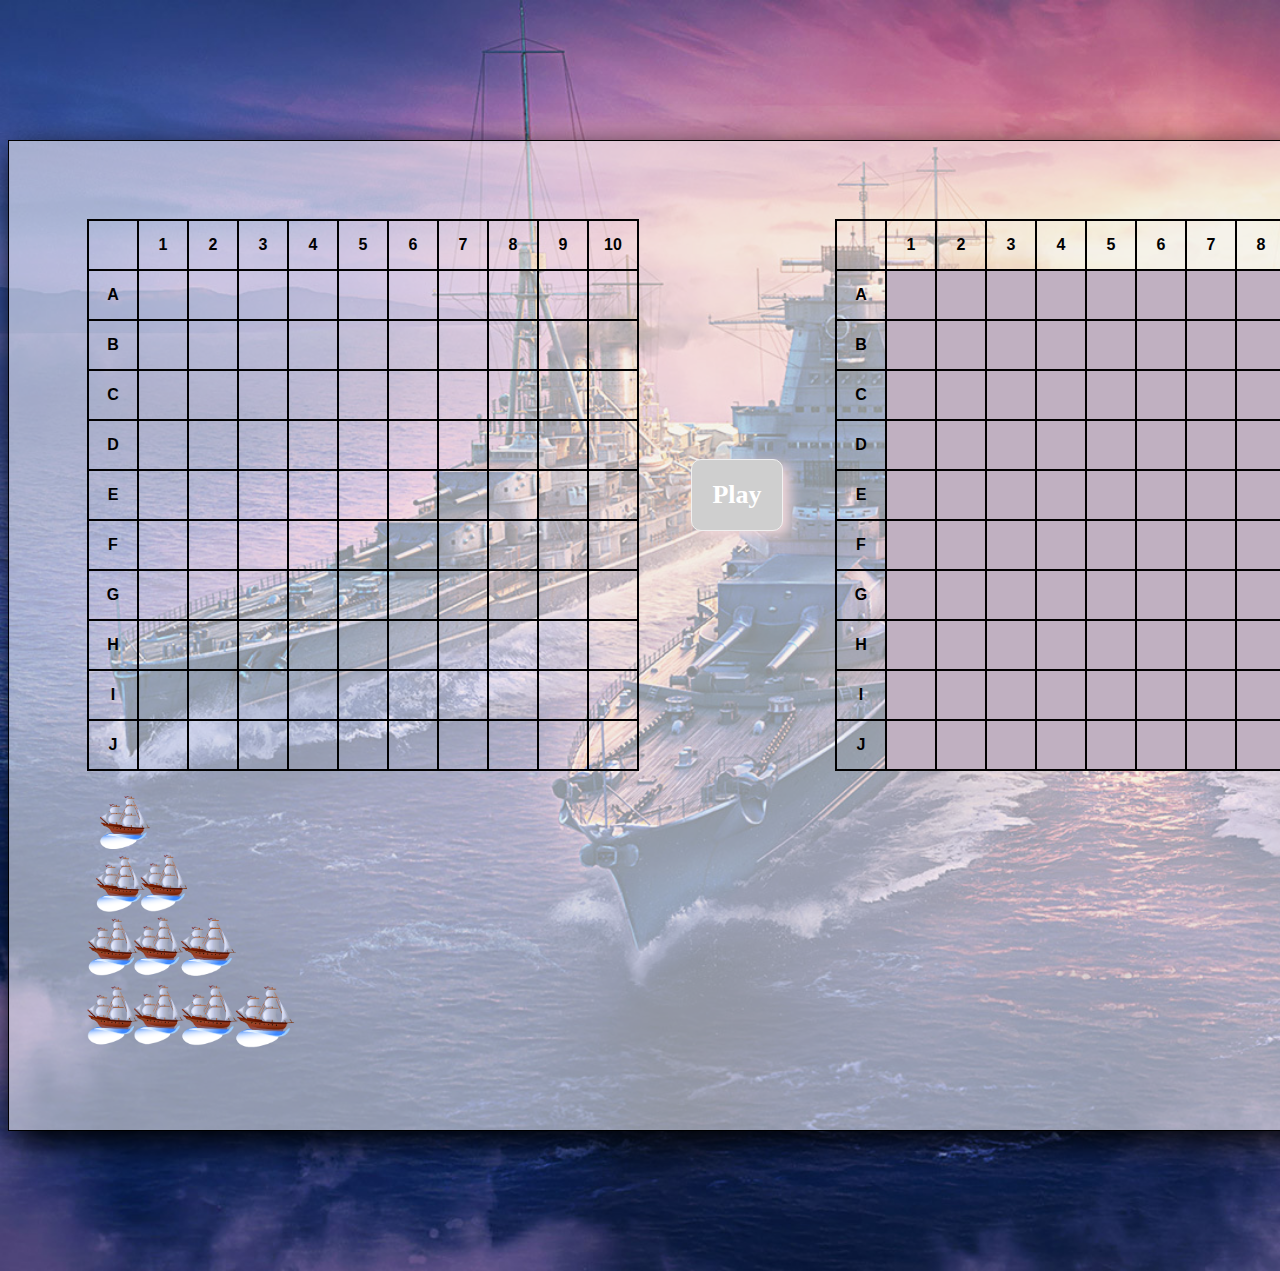
<file: sea ​​battle/index.html>
<!DOCTYPE html>
<html lang="en">
<head>
    <meta charset="UTF-8">
    <title>sea battle</title>
    <link rel="stylesheet" href="style.css">
    <link rel="icon" type="image/x-icon" href="images/ship.png">
</head>
<body>


<section class="bater-shipe">
    <div class="table-section">

        <table class="my-desk">

            <tr>
                <th></th>
                <th id="1">1</th>
                <th id="2">2</th>
                <th id="3">3</th>
                <th id="4">4</th>
                <th id="5">5</th>
                <th id="6">6</th>
                <th id="7">7</th>
                <th id="8">8</th>
                <th id="9">9</th>
                <th id="10">10</th>
            </tr>
            <tr>
                <th id="a">A</th>
                <td data-nextrow="b" id="a-1"></td>
                <td data-nextrow="b" id="a-2"></td>
                <td data-nextrow="b" id="a-3"></td>
                <td data-nextrow="b" id="a-4"></td>
                <td data-nextrow="b" id="a-5"></td>
                <td data-nextrow="b" id="a-6"></td>
                <td data-nextrow="b" id="a-7"></td>
                <td data-nextrow="b" id="a-8"></td>
                <td data-nextrow="b" id="a-9"></td>
                <td data-nextrow="b" id="a-10"></td>
            </tr>
            <tr>
                <th id="b">B</th>
                <td data-prevrow="a" data-nextrow="c" id="b-1"></td>
                <td data-prevrow="a" data-nextrow="c" id="b-2"></td>
                <td data-prevrow="a" data-nextrow="c" id="b-3"></td>
                <td data-prevrow="a" data-nextrow="c" id="b-4"></td>
                <td data-prevrow="a" data-nextrow="c" id="b-5"></td>
                <td data-prevrow="a" data-nextrow="c" id="b-6"></td>
                <td data-prevrow="a" data-nextrow="c" id="b-7"></td>
                <td data-prevrow="a" data-nextrow="c" id="b-8"></td>
                <td data-prevrow="a" data-nextrow="c" id="b-9"></td>
                <td data-prevrow="a" data-nextrow="c" id="b-10"></td>
            </tr>
            <tr>
                <th id="c">C</th>
                <td data-prevrow="b" data-nextrow="d" id="c-1"></td>
                <td data-prevrow="b" data-nextrow="d" id="c-2"></td>
                <td data-prevrow="b" data-nextrow="d" id="c-3"></td>
                <td data-prevrow="b" data-nextrow="d" id="c-4"></td>
                <td data-prevrow="b" data-nextrow="d" id="c-5"></td>
                <td data-prevrow="b" data-nextrow="d" id="c-6"></td>
                <td data-prevrow="b" data-nextrow="d" id="c-7"></td>
                <td data-prevrow="b" data-nextrow="d" id="c-8"></td>
                <td data-prevrow="b" data-nextrow="d" id="c-9"></td>
                <td data-prevrow="b" data-nextrow="d" id="c-10"></td>
            </tr>
            <tr>
                <th id="d">D</th>
                <td data-prevrow="c" data-nextrow="e" id="d-1"></td>
                <td data-prevrow="c" data-nextrow="e" id="d-2"></td>
                <td data-prevrow="c" data-nextrow="e" id="d-3"></td>
                <td data-prevrow="c" data-nextrow="e" id="d-4"></td>
                <td data-prevrow="c" data-nextrow="e" id="d-5"></td>
                <td data-prevrow="c" data-nextrow="e" id="d-6"></td>
                <td data-prevrow="c" data-nextrow="e" id="d-7"></td>
                <td data-prevrow="c" data-nextrow="e" id="d-8"></td>
                <td data-prevrow="c" data-nextrow="e" id="d-9"></td>
                <td data-prevrow="c" data-nextrow="e" id="d-10"></td>
            </tr>
            <tr>
                <th id="e">E</th>
                <td data-prevrow="d" data-nextrow="f" id="e-1"></td>
                <td data-prevrow="d" data-nextrow="f" id="e-2"></td>
                <td data-prevrow="d" data-nextrow="f" id="e-3"></td>
                <td data-prevrow="d" data-nextrow="f" id="e-4"></td>
                <td data-prevrow="d" data-nextrow="f" id="e-5"></td>
                <td data-prevrow="d" data-nextrow="f" id="e-6"></td>
                <td data-prevrow="d" data-nextrow="f" id="e-7"></td>
                <td data-prevrow="d" data-nextrow="f" id="e-8"></td>
                <td data-prevrow="d" data-nextrow="f" id="e-9"></td>
                <td data-prevrow="d" data-nextrow="f" id="e-10"></td>
            </tr>
            <tr>
                <th id="f">F</th>
                <td data-prevrow="e" data-nextrow="g" id="f-1"></td>
                <td data-prevrow="e" data-nextrow="g" id="f-2"></td>
                <td data-prevrow="e" data-nextrow="g" id="f-3"></td>
                <td data-prevrow="e" data-nextrow="g" id="f-4"></td>
                <td data-prevrow="e" data-nextrow="g" id="f-5"></td>
                <td data-prevrow="e" data-nextrow="g" id="f-6"></td>
                <td data-prevrow="e" data-nextrow="g" id="f-7"></td>
                <td data-prevrow="e" data-nextrow="g" id="f-8"></td>
                <td data-prevrow="e" data-nextrow="g" id="f-9"></td>
                <td data-prevrow="e" data-nextrow="g" id="f-10"></td>
            </tr>
            <tr>
                <th id="g">G</th>
                <td data-prevrow="f" data-nextrow="h" id="g-1"></td>
                <td data-prevrow="f" data-nextrow="h" id="g-2"></td>
                <td data-prevrow="f" data-nextrow="h" id="g-3"></td>
                <td data-prevrow="f" data-nextrow="h" id="g-4"></td>
                <td data-prevrow="f" data-nextrow="h" id="g-5"></td>
                <td data-prevrow="f" data-nextrow="h" id="g-6"></td>
                <td data-prevrow="f" data-nextrow="h" id="g-7"></td>
                <td data-prevrow="f" data-nextrow="h" id="g-8"></td>
                <td data-prevrow="f" data-nextrow="h" id="g-9"></td>
                <td data-prevrow="f" data-nextrow="h" id="g-10"></td>
            </tr>
            <tr>
                <th id="h">H</th>
                <td data-prevrow="g" data-nextrow="i" id="h-1"></td>
                <td data-prevrow="g" data-nextrow="i" id="h-2"></td>
                <td data-prevrow="g" data-nextrow="i" id="h-3"></td>
                <td data-prevrow="g" data-nextrow="i" id="h-4"></td>
                <td data-prevrow="g" data-nextrow="i" id="h-5"></td>
                <td data-prevrow="g" data-nextrow="i" id="h-6"></td>
                <td data-prevrow="g" data-nextrow="i" id="h-7"></td>
                <td data-prevrow="g" data-nextrow="i" id="h-8"></td>
                <td data-prevrow="g" data-nextrow="i" id="h-9"></td>
                <td data-prevrow="g" data-nextrow="i" id="h-10"></td>
            </tr>

            <tr>
                <th id="i">I</th>
                <td data-prevrow="h" data-nextrow="j" id="i-1"></td>
                <td data-prevrow="h" data-nextrow="j" id="i-2"></td>
                <td data-prevrow="h" data-nextrow="j" id="i-3"></td>
                <td data-prevrow="h" data-nextrow="j" id="i-4"></td>
                <td data-prevrow="h" data-nextrow="j" id="i-5"></td>
                <td data-prevrow="h" data-nextrow="j" id="i-6"></td>
                <td data-prevrow="h" data-nextrow="j" id="i-7"></td>
                <td data-prevrow="h" data-nextrow="j" id="i-8"></td>
                <td data-prevrow="h" data-nextrow="j" id="i-9"></td>
                <td data-prevrow="h" data-nextrow="j" id="i-10"></td>
            </tr>
            <tr>
                <th id="j">J</th>
                <td data-prevrow="i" id="j-1"></td>
                <td data-prevrow="i" id="j-2"></td>
                <td data-prevrow="i" id="j-3"></td>
                <td data-prevrow="i" id="j-4"></td>
                <td data-prevrow="i" id="j-5"></td>
                <td data-prevrow="i" id="j-6"></td>
                <td data-prevrow="i" id="j-7"></td>
                <td data-prevrow="i" id="j-8"></td>
                <td data-prevrow="i" id="j-9"></td>
                <td data-prevrow="i" id="j-10"></td>
            </tr>

        </table>
        <div class="play" id="play-btn"><h2><a href="#">Play</a></h2> </div>
        <table class="concurrent-desk">

            <tr>
                <th></th>
                <th>1</th>
                <th>2</th>
                <th>3</th>
                <th>4</th>
                <th>5</th>
                <th>6</th>
                <th>7</th>
                <th>8</th>
                <th>9</th>
                <th>10</th>
            </tr>
            <tr>
                <td>A</td>
                <td class="c-td" id="c-0-0"></td>
                <td class="c-td" id="c-0-1"></td>
                <td class="c-td" id="c-0-2"></td>
                <td class="c-td" id="c-0-3"></td>
                <td class="c-td" id="c-0-4"></td>
                <td class="c-td" id="c-0-5"></td>
                <td class="c-td" id="c-0-6"></td>
                <td class="c-td" id="c-0-7"></td>
                <td class="c-td" id="c-0-8"></td>
                <td class="c-td" id="c-0-9"></td>
            </tr>
            <tr>
                <td>B</td>
                <td class="c-td" id="c-1-0"></td>
                <td class="c-td" id="c-1-1"></td>
                <td class="c-td" id="c-1-2"></td>
                <td class="c-td" id="c-1-3"></td>
                <td class="c-td" id="c-1-4"></td>
                <td class="c-td" id="c-1-5"></td>
                <td class="c-td" id="c-1-6"></td>
                <td class="c-td" id="c-1-7"></td>
                <td class="c-td" id="c-1-8"></td>
                <td class="c-td" id="c-1-9"></td>
            </tr>
            <tr>
                <td>C</td>
                <td class="c-td" id="c-2-0"></td>
                <td class="c-td" id="c-2-1"></td>
                <td class="c-td" id="c-2-2"></td>
                <td class="c-td" id="c-2-3"></td>
                <td class="c-td" id="c-2-4"></td>
                <td class="c-td" id="c-2-5"></td>
                <td class="c-td" id="c-2-6"></td>
                <td class="c-td" id="c-2-7"></td>
                <td class="c-td" id="c-2-8"></td>
                <td class="c-td" id="c-2-9"></td>
            </tr>
            <tr>
                <td>D</td>
                <td class="c-td" id="c-3-0"></td>
                <td class="c-td" id="c-3-1"></td>
                <td class="c-td" id="c-3-2"></td>
                <td class="c-td" id="c-3-3"></td>
                <td class="c-td" id="c-3-4"></td>
                <td class="c-td" id="c-3-5"></td>
                <td class="c-td" id="c-3-6"></td>
                <td class="c-td" id="c-3-7"></td>
                <td class="c-td" id="c-3-8"></td>
                <td class="c-td" id="c-3-9"></td>
            </tr>
            <tr>
                <td>E</td>
                <td class="c-td" id="c-4-0"></td>
                <td class="c-td" id="c-4-1"></td>
                <td class="c-td" id="c-4-2"></td>
                <td class="c-td" id="c-4-3"></td>
                <td class="c-td" id="c-4-4"></td>
                <td class="c-td" id="c-4-5"></td>
                <td class="c-td" id="c-4-6"></td>
                <td class="c-td" id="c-4-7"></td>
                <td class="c-td" id="c-4-8"></td>
                <td class="c-td" id="c-4-9"></td>
            </tr>
            <tr>
                <td>F</td>
                <td class="c-td" id="c-5-0"></td>
                <td class="c-td" id="c-5-1"></td>
                <td class="c-td" id="c-5-2"></td>
                <td class="c-td" id="c-5-3"></td>
                <td class="c-td" id="c-5-4"></td>
                <td class="c-td" id="c-5-5"></td>
                <td class="c-td" id="c-5-6"></td>
                <td class="c-td" id="c-5-7"></td>
                <td class="c-td" id="c-5-8"></td>
                <td class="c-td" id="c-5-9"></td>
            </tr>
            <tr>
                <td>G</td>
                <td class="c-td" id="c-6-0"></td>
                <td class="c-td" id="c-6-1"></td>
                <td class="c-td" id="c-6-2"></td>
                <td class="c-td" id="c-6-3"></td>
                <td class="c-td" id="c-6-4"></td>
                <td class="c-td" id="c-6-5"></td>
                <td class="c-td" id="c-6-6"></td>
                <td class="c-td" id="c-6-7"></td>
                <td class="c-td" id="c-6-8"></td>
                <td class="c-td" id="c-6-9"></td>
            </tr>
            <tr>
                <td>H</td>
                <td class="c-td" id="c-7-0"></td>
                <td class="c-td" id="c-7-1"></td>
                <td class="c-td" id="c-7-2"></td>
                <td class="c-td" id="c-7-3"></td>
                <td class="c-td" id="c-7-4"></td>
                <td class="c-td" id="c-7-5"></td>
                <td class="c-td" id="c-7-6"></td>
                <td class="c-td" id="c-7-7"></td>
                <td class="c-td" id="c-7-8"></td>
                <td class="c-td" id="c-7-9"></td>
            </tr>

            <tr>
                <td>I</td>
                <td class="c-td" id="c-8-0"></td>
                <td class="c-td" id="c-8-1"></td>
                <td class="c-td" id="c-8-2"></td>
                <td class="c-td" id="c-8-3"></td>
                <td class="c-td" id="c-8-4"></td>
                <td class="c-td" id="c-8-5"></td>
                <td class="c-td" id="c-8-6"></td>
                <td class="c-td" id="c-8-7"></td>
                <td class="c-td" id="c-8-8"></td>
                <td class="c-td" id="c-8-9"></td>
            </tr>
            <tr>
                <td>J</td>
                <td class="c-td" id="c-9-0"></td>
                <td class="c-td" id="c-9-1"></td>
                <td class="c-td" id="c-9-2"></td>
                <td class="c-td" id="c-9-3"></td>
                <td class="c-td" id="c-9-4"></td>
                <td class="c-td" id="c-9-5"></td>
                <td class="c-td" id="c-9-6"></td>
                <td class="c-td" id="c-9-7"></td>
                <td class="c-td" id="c-9-8"></td>
                <td class="c-td" id="c-9-9"></td>
            </tr>

        </table>
    </div>
    <div class="ships">
        <div id="ship1"  ><img src="images/ship.png" alt="" class="initships" data-count="1" data-total="4"></div>
        <div id="ship2" ><img src="images/2ship.png" alt="" data-count="2" data-total="3" class="initships"></div>
        <div id="ship3"><img src="images/ship3.png" alt=""  data-count="3" data-total="2" class="initships"></div>
        <div id="ship4" ><img src="images/ship4.png" alt="" data-count="4"  data-total="1" class="initships"></div>

        <!--        <div id="ship1" class="initships" data-count="1" data-total="4"  >1</div>-->
        <!--        <div id="ship2" data-count="2" data-total="3" class="initships">2</div>-->
        <!--        <div id="ship3" data-count="3" data-total="2" class="initships">3</div>-->
        <!--        <div id="ship4" data-count="4"  data-total="1" class="initships">4</div>-->
        <input type="hidden" id="ship-count" value="2">
    </div>
</section>
</body>

<script  src="script.js"></script>
<script src="play.js"></script>
</html>
</file>
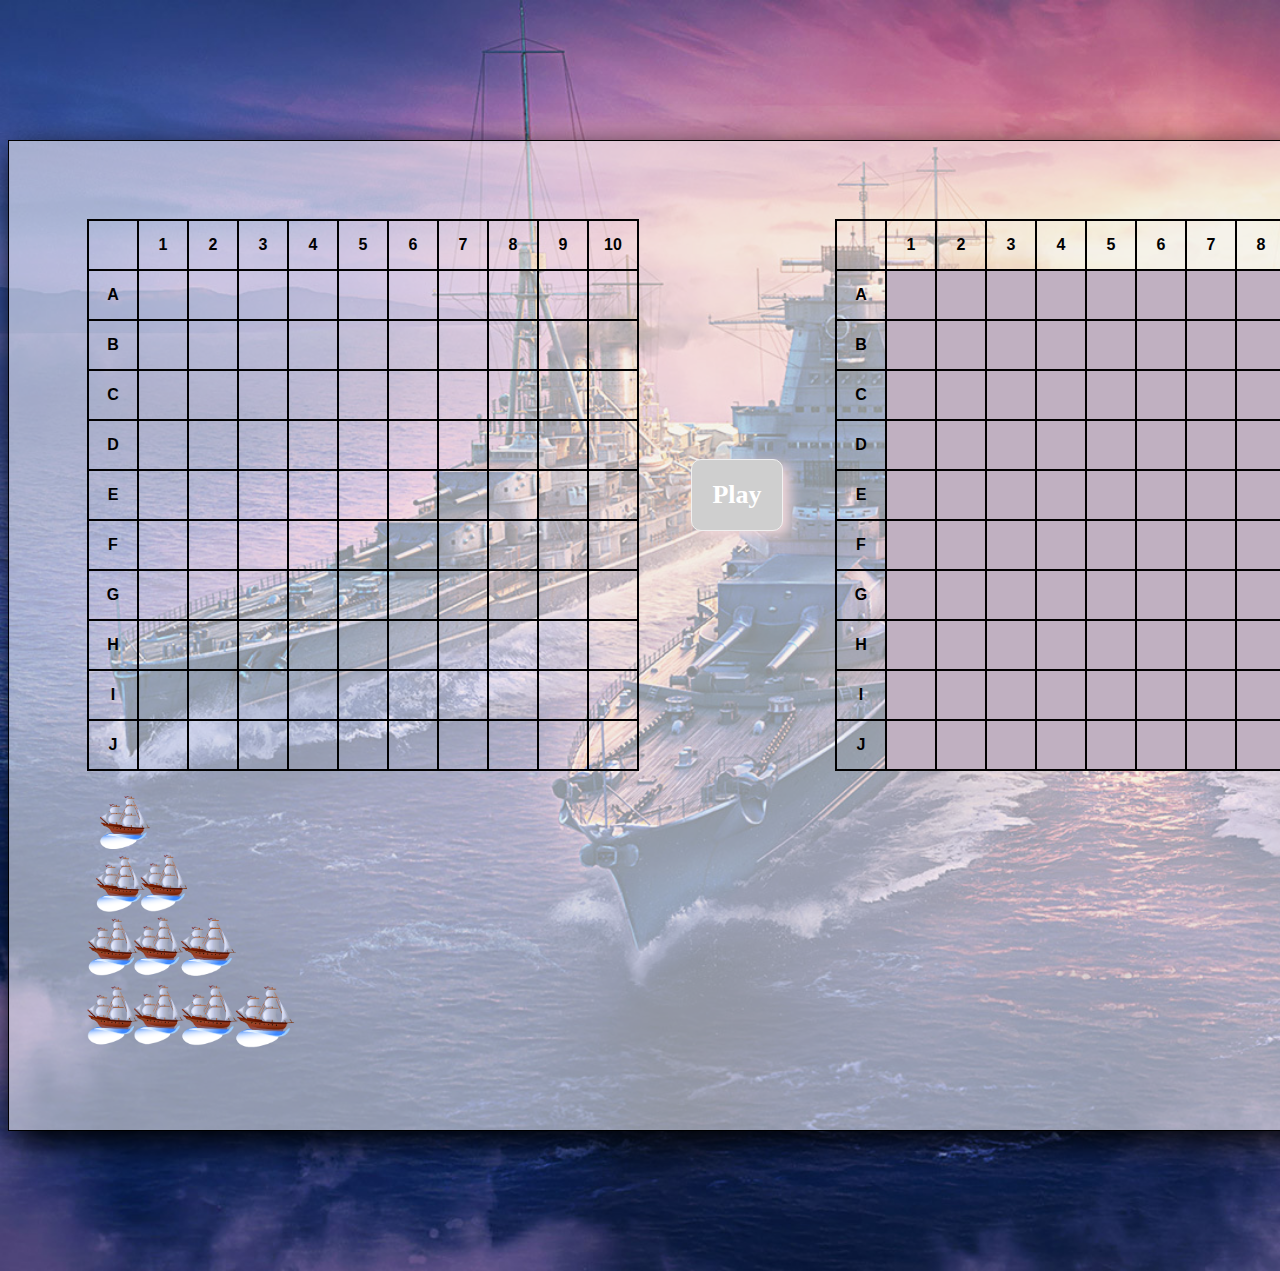
<file: sea ​​battle/sea ​​battle 13.02.2023/index.html>
<!DOCTYPE html>
<html lang="en">
<head>
    <meta charset="UTF-8">
    <title>sea battle</title>
    <link rel="stylesheet" href="style.css">
    <link rel="icon" type="image/x-icon" href="images/ship.png">
</head>
<body>


<section class="bater-shipe">
    <div class="table-section">

        <table class="my-desk">

            <tr>
                <th></th>
                <th id="1">1</th>
                <th id="2">2</th>
                <th id="3">3</th>
                <th id="4">4</th>
                <th id="5">5</th>
                <th id="6">6</th>
                <th id="7">7</th>
                <th id="8">8</th>
                <th id="9">9</th>
                <th id="10">10</th>
            </tr>
            <tr>
                <th id="a">A</th>
                <td data-nextrow="b" id="a-1"></td>
                <td data-nextrow="b" id="a-2"></td>
                <td data-nextrow="b" id="a-3"></td>
                <td data-nextrow="b" id="a-4"></td>
                <td data-nextrow="b" id="a-5"></td>
                <td data-nextrow="b" id="a-6"></td>
                <td data-nextrow="b" id="a-7"></td>
                <td data-nextrow="b" id="a-8"></td>
                <td data-nextrow="b" id="a-9"></td>
                <td data-nextrow="b" id="a-10"></td>
            </tr>
            <tr>
                <th id="b">B</th>
                <td data-prevrow="a" data-nextrow="c" id="b-1"></td>
                <td data-prevrow="a" data-nextrow="c" id="b-2"></td>
                <td data-prevrow="a" data-nextrow="c" id="b-3"></td>
                <td data-prevrow="a" data-nextrow="c" id="b-4"></td>
                <td data-prevrow="a" data-nextrow="c" id="b-5"></td>
                <td data-prevrow="a" data-nextrow="c" id="b-6"></td>
                <td data-prevrow="a" data-nextrow="c" id="b-7"></td>
                <td data-prevrow="a" data-nextrow="c" id="b-8"></td>
                <td data-prevrow="a" data-nextrow="c" id="b-9"></td>
                <td data-prevrow="a" data-nextrow="c" id="b-10"></td>
            </tr>
            <tr>
                <th id="c">C</th>
                <td data-prevrow="b" data-nextrow="d" id="c-1"></td>
                <td data-prevrow="b" data-nextrow="d" id="c-2"></td>
                <td data-prevrow="b" data-nextrow="d" id="c-3"></td>
                <td data-prevrow="b" data-nextrow="d" id="c-4"></td>
                <td data-prevrow="b" data-nextrow="d" id="c-5"></td>
                <td data-prevrow="b" data-nextrow="d" id="c-6"></td>
                <td data-prevrow="b" data-nextrow="d" id="c-7"></td>
                <td data-prevrow="b" data-nextrow="d" id="c-8"></td>
                <td data-prevrow="b" data-nextrow="d" id="c-9"></td>
                <td data-prevrow="b" data-nextrow="d" id="c-10"></td>
            </tr>
            <tr>
                <th id="d">D</th>
                <td data-prevrow="c" data-nextrow="e" id="d-1"></td>
                <td data-prevrow="c" data-nextrow="e" id="d-2"></td>
                <td data-prevrow="c" data-nextrow="e" id="d-3"></td>
                <td data-prevrow="c" data-nextrow="e" id="d-4"></td>
                <td data-prevrow="c" data-nextrow="e" id="d-5"></td>
                <td data-prevrow="c" data-nextrow="e" id="d-6"></td>
                <td data-prevrow="c" data-nextrow="e" id="d-7"></td>
                <td data-prevrow="c" data-nextrow="e" id="d-8"></td>
                <td data-prevrow="c" data-nextrow="e" id="d-9"></td>
                <td data-prevrow="c" data-nextrow="e" id="d-10"></td>
            </tr>
            <tr>
                <th id="e">E</th>
                <td data-prevrow="d" data-nextrow="f" id="e-1"></td>
                <td data-prevrow="d" data-nextrow="f" id="e-2"></td>
                <td data-prevrow="d" data-nextrow="f" id="e-3"></td>
                <td data-prevrow="d" data-nextrow="f" id="e-4"></td>
                <td data-prevrow="d" data-nextrow="f" id="e-5"></td>
                <td data-prevrow="d" data-nextrow="f" id="e-6"></td>
                <td data-prevrow="d" data-nextrow="f" id="e-7"></td>
                <td data-prevrow="d" data-nextrow="f" id="e-8"></td>
                <td data-prevrow="d" data-nextrow="f" id="e-9"></td>
                <td data-prevrow="d" data-nextrow="f" id="e-10"></td>
            </tr>
            <tr>
                <th id="f">F</th>
                <td data-prevrow="e" data-nextrow="g" id="f-1"></td>
                <td data-prevrow="e" data-nextrow="g" id="f-2"></td>
                <td data-prevrow="e" data-nextrow="g" id="f-3"></td>
                <td data-prevrow="e" data-nextrow="g" id="f-4"></td>
                <td data-prevrow="e" data-nextrow="g" id="f-5"></td>
                <td data-prevrow="e" data-nextrow="g" id="f-6"></td>
                <td data-prevrow="e" data-nextrow="g" id="f-7"></td>
                <td data-prevrow="e" data-nextrow="g" id="f-8"></td>
                <td data-prevrow="e" data-nextrow="g" id="f-9"></td>
                <td data-prevrow="e" data-nextrow="g" id="f-10"></td>
            </tr>
            <tr>
                <th id="g">G</th>
                <td data-prevrow="f" data-nextrow="h" id="g-1"></td>
                <td data-prevrow="f" data-nextrow="h" id="g-2"></td>
                <td data-prevrow="f" data-nextrow="h" id="g-3"></td>
                <td data-prevrow="f" data-nextrow="h" id="g-4"></td>
                <td data-prevrow="f" data-nextrow="h" id="g-5"></td>
                <td data-prevrow="f" data-nextrow="h" id="g-6"></td>
                <td data-prevrow="f" data-nextrow="h" id="g-7"></td>
                <td data-prevrow="f" data-nextrow="h" id="g-8"></td>
                <td data-prevrow="f" data-nextrow="h" id="g-9"></td>
                <td data-prevrow="f" data-nextrow="h" id="g-10"></td>
            </tr>
            <tr>
                <th id="h">H</th>
                <td data-prevrow="g" data-nextrow="i" id="h-1"></td>
                <td data-prevrow="g" data-nextrow="i" id="h-2"></td>
                <td data-prevrow="g" data-nextrow="i" id="h-3"></td>
                <td data-prevrow="g" data-nextrow="i" id="h-4"></td>
                <td data-prevrow="g" data-nextrow="i" id="h-5"></td>
                <td data-prevrow="g" data-nextrow="i" id="h-6"></td>
                <td data-prevrow="g" data-nextrow="i" id="h-7"></td>
                <td data-prevrow="g" data-nextrow="i" id="h-8"></td>
                <td data-prevrow="g" data-nextrow="i" id="h-9"></td>
                <td data-prevrow="g" data-nextrow="i" id="h-10"></td>
            </tr>

            <tr>
                <th id="i">I</th>
                <td data-prevrow="h" data-nextrow="j" id="i-1"></td>
                <td data-prevrow="h" data-nextrow="j" id="i-2"></td>
                <td data-prevrow="h" data-nextrow="j" id="i-3"></td>
                <td data-prevrow="h" data-nextrow="j" id="i-4"></td>
                <td data-prevrow="h" data-nextrow="j" id="i-5"></td>
                <td data-prevrow="h" data-nextrow="j" id="i-6"></td>
                <td data-prevrow="h" data-nextrow="j" id="i-7"></td>
                <td data-prevrow="h" data-nextrow="j" id="i-8"></td>
                <td data-prevrow="h" data-nextrow="j" id="i-9"></td>
                <td data-prevrow="h" data-nextrow="j" id="i-10"></td>
            </tr>
            <tr>
                <th id="j">J</th>
                <td data-prevrow="i" id="j-1"></td>
                <td data-prevrow="i" id="j-2"></td>
                <td data-prevrow="i" id="j-3"></td>
                <td data-prevrow="i" id="j-4"></td>
                <td data-prevrow="i" id="j-5"></td>
                <td data-prevrow="i" id="j-6"></td>
                <td data-prevrow="i" id="j-7"></td>
                <td data-prevrow="i" id="j-8"></td>
                <td data-prevrow="i" id="j-9"></td>
                <td data-prevrow="i" id="j-10"></td>
            </tr>

        </table>
        <div class="play" id="play-btn"><h2><a href="#">Play</a></h2> </div>
        <table class="concurrent-desk">

            <tr>
                <th></th>
                <th>1</th>
                <th>2</th>
                <th>3</th>
                <th>4</th>
                <th>5</th>
                <th>6</th>
                <th>7</th>
                <th>8</th>
                <th>9</th>
                <th>10</th>
            </tr>
            <tr>
                <td>A</td>
                <td class="c-td" id="c-0-0"></td>
                <td class="c-td" id="c-0-1"></td>
                <td class="c-td" id="c-0-2"></td>
                <td class="c-td" id="c-0-3"></td>
                <td class="c-td" id="c-0-4"></td>
                <td class="c-td" id="c-0-5"></td>
                <td class="c-td" id="c-0-6"></td>
                <td class="c-td" id="c-0-7"></td>
                <td class="c-td" id="c-0-8"></td>
                <td class="c-td" id="c-0-9"></td>
            </tr>
            <tr>
                <td>B</td>
                <td class="c-td" id="c-1-0"></td>
                <td class="c-td" id="c-1-1"></td>
                <td class="c-td" id="c-1-2"></td>
                <td class="c-td" id="c-1-3"></td>
                <td class="c-td" id="c-1-4"></td>
                <td class="c-td" id="c-1-5"></td>
                <td class="c-td" id="c-1-6"></td>
                <td class="c-td" id="c-1-7"></td>
                <td class="c-td" id="c-1-8"></td>
                <td class="c-td" id="c-1-9"></td>
            </tr>
            <tr>
                <td>C</td>
                <td class="c-td" id="c-2-0"></td>
                <td class="c-td" id="c-2-1"></td>
                <td class="c-td" id="c-2-2"></td>
                <td class="c-td" id="c-2-3"></td>
                <td class="c-td" id="c-2-4"></td>
                <td class="c-td" id="c-2-5"></td>
                <td class="c-td" id="c-2-6"></td>
                <td class="c-td" id="c-2-7"></td>
                <td class="c-td" id="c-2-8"></td>
                <td class="c-td" id="c-2-9"></td>
            </tr>
            <tr>
                <td>D</td>
                <td class="c-td" id="c-3-0"></td>
                <td class="c-td" id="c-3-1"></td>
                <td class="c-td" id="c-3-2"></td>
                <td class="c-td" id="c-3-3"></td>
                <td class="c-td" id="c-3-4"></td>
                <td class="c-td" id="c-3-5"></td>
                <td class="c-td" id="c-3-6"></td>
                <td class="c-td" id="c-3-7"></td>
                <td class="c-td" id="c-3-8"></td>
                <td class="c-td" id="c-3-9"></td>
            </tr>
            <tr>
                <td>E</td>
                <td class="c-td" id="c-4-0"></td>
                <td class="c-td" id="c-4-1"></td>
                <td class="c-td" id="c-4-2"></td>
                <td class="c-td" id="c-4-3"></td>
                <td class="c-td" id="c-4-4"></td>
                <td class="c-td" id="c-4-5"></td>
                <td class="c-td" id="c-4-6"></td>
                <td class="c-td" id="c-4-7"></td>
                <td class="c-td" id="c-4-8"></td>
                <td class="c-td" id="c-4-9"></td>
            </tr>
            <tr>
                <td>F</td>
                <td class="c-td" id="c-5-0"></td>
                <td class="c-td" id="c-5-1"></td>
                <td class="c-td" id="c-5-2"></td>
                <td class="c-td" id="c-5-3"></td>
                <td class="c-td" id="c-5-4"></td>
                <td class="c-td" id="c-5-5"></td>
                <td class="c-td" id="c-5-6"></td>
                <td class="c-td" id="c-5-7"></td>
                <td class="c-td" id="c-5-8"></td>
                <td class="c-td" id="c-5-9"></td>
            </tr>
            <tr>
                <td>G</td>
                <td class="c-td" id="c-6-0"></td>
                <td class="c-td" id="c-6-1"></td>
                <td class="c-td" id="c-6-2"></td>
                <td class="c-td" id="c-6-3"></td>
                <td class="c-td" id="c-6-4"></td>
                <td class="c-td" id="c-6-5"></td>
                <td class="c-td" id="c-6-6"></td>
                <td class="c-td" id="c-6-7"></td>
                <td class="c-td" id="c-6-8"></td>
                <td class="c-td" id="c-6-9"></td>
            </tr>
            <tr>
                <td>H</td>
                <td class="c-td" id="c-7-0"></td>
                <td class="c-td" id="c-7-1"></td>
                <td class="c-td" id="c-7-2"></td>
                <td class="c-td" id="c-7-3"></td>
                <td class="c-td" id="c-7-4"></td>
                <td class="c-td" id="c-7-5"></td>
                <td class="c-td" id="c-7-6"></td>
                <td class="c-td" id="c-7-7"></td>
                <td class="c-td" id="c-7-8"></td>
                <td class="c-td" id="c-7-9"></td>
            </tr>

            <tr>
                <td>I</td>
                <td class="c-td" id="c-8-0"></td>
                <td class="c-td" id="c-8-1"></td>
                <td class="c-td" id="c-8-2"></td>
                <td class="c-td" id="c-8-3"></td>
                <td class="c-td" id="c-8-4"></td>
                <td class="c-td" id="c-8-5"></td>
                <td class="c-td" id="c-8-6"></td>
                <td class="c-td" id="c-8-7"></td>
                <td class="c-td" id="c-8-8"></td>
                <td class="c-td" id="c-8-9"></td>
            </tr>
            <tr>
                <td>J</td>
                <td class="c-td" id="c-9-0"></td>
                <td class="c-td" id="c-9-1"></td>
                <td class="c-td" id="c-9-2"></td>
                <td class="c-td" id="c-9-3"></td>
                <td class="c-td" id="c-9-4"></td>
                <td class="c-td" id="c-9-5"></td>
                <td class="c-td" id="c-9-6"></td>
                <td class="c-td" id="c-9-7"></td>
                <td class="c-td" id="c-9-8"></td>
                <td class="c-td" id="c-9-9"></td>
            </tr>

        </table>
    </div>
    <div class="ships">
        <div id="ship1"  ><img src="images/ship.png" alt="" class="initships" data-count="1" data-total="4"></div>
        <div id="ship2" ><img src="images/2ship.png" alt="" data-count="2" data-total="3" class="initships"></div>
        <div id="ship3"><img src="images/ship3.png" alt=""  data-count="3" data-total="2" class="initships"></div>
        <div id="ship4" ><img src="images/ship4.png" alt="" data-count="4"  data-total="1" class="initships"></div>

        <!--        <div id="ship1" class="initships" data-count="1" data-total="4"  >1</div>-->
        <!--        <div id="ship2" data-count="2" data-total="3" class="initships">2</div>-->
        <!--        <div id="ship3" data-count="3" data-total="2" class="initships">3</div>-->
        <!--        <div id="ship4" data-count="4"  data-total="1" class="initships">4</div>-->
        <input type="hidden" id="ship-count" value="2">
    </div>
</section>
</body>

<script  src="script.js"></script>
</html>
</file>
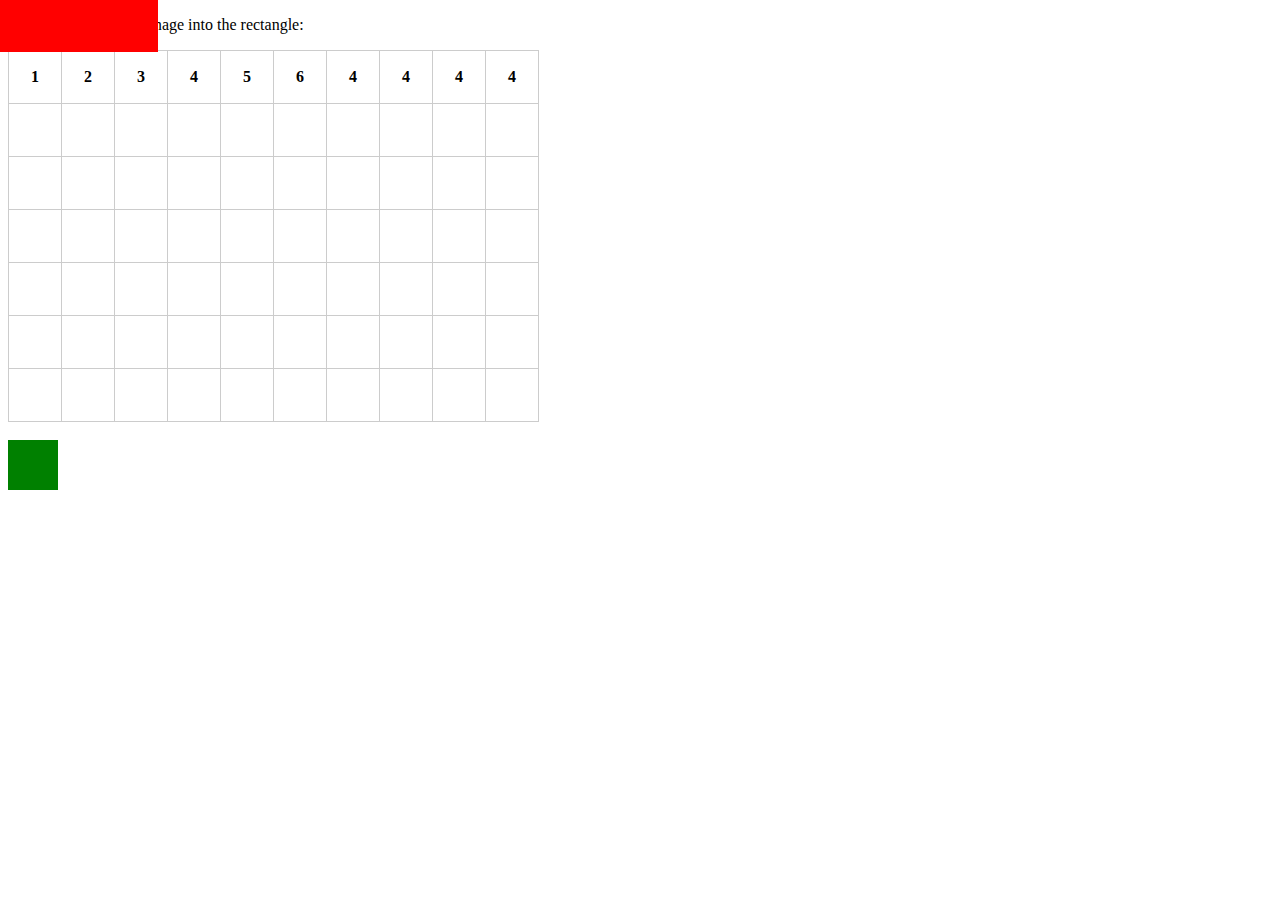
<file: sea ​​battle/drag-drop/drag.html>
<!DOCTYPE HTML>
<html>
<head>
<style>
#div1 {
  width: 350px;
  height: 70px;
  padding: 10px;
  border: 1px solid #aaaaaa;
}
table {
    border: 1px solid;
    border-collapse: collapse;
}

tr {
    border: 1px solid #ccc;
    border-collapse: collapse;
}

th {
    border: 1px solid #ccc;
    border-collapse: collapse;
    width: 50px;
    height: 50px;
    position: relative;
}

td {
    border: 1px solid #ccc;
    border-collapse: collapse;
    width: 50px;
    height: 50px;
    position: relative;
}
#drag3 {
    width: 156px;
    height: 50px;
    padding-right: 0px;
    padding-bottom: 0px;
    border: 1px solid red;
    background: red;
    display: inline-block;
    position: absolute;
    cursor: move;
    left: 0;
    top: 0;
}
#drag1 {
    width: 50px;
    height: 50px;
    padding-right: 0px;
    padding-bottom: 0px;
    border: 1px solid red;
    background: red;
    display: inline-block;
    position: absolute;
    cursor: move;
    left: 0;
    top: 0;
}
div#asd {
    width: 50px;
    height: 50px;
    background: green;
    display: inline-block;
}
</style>

</head>
<body>

<p>Drag the W3Schools image into the rectangle:</p>

<table >
    <tr>
        <th>1</th>
        <th>2</th>
        <th>3</th>
        <th>4</th>
        <th>5</th>
        <th>6</th>
        <th>4</th>
        <th>4</th>
        <th>4</th>
        <th>4</th>
    </tr>
    <tr>
        <td id="td-1" ondrop="drop(event)" ondragover="allowDrop(event)">&nbsp;</td>
        <td id="td-2" ondrop="drop(event)" ondragover="allowDrop(event)">&nbsp;</td>
        <td id="td-3" ondrop="drop(event)" ondragover="allowDrop(event)">&nbsp;</td>
        <td id="td-4" ondrop="drop(event)" ondragover="allowDrop(event)">&nbsp;</td>
        <td id="td-5" ondrop="drop(event)" ondragover="allowDrop(event)">&nbsp;</td>
        <td id="td-6" ondrop="drop(event)" ondragover="allowDrop(event)">&nbsp;</td>
        <td id="td-7" ondrop="drop(event)" ondragover="allowDrop(event)">&nbsp;</td>
        <td id="td-8" ondrop="drop(event)" ondragover="allowDrop(event)">&nbsp;</td>
        <td id="td-9" ondrop="drop(event)" ondragover="allowDrop(event)">&nbsp;</td>
        <td id="td-10" ondrop="drop(event)" ondragover="allowDrop(event)">&nbsp;</td>
    </tr>
    <tr>
        <td id="td-11" ondrop="drop(event)" ondragover="allowDrop(event)">&nbsp;</td>
        <td id="td-12" ondrop="drop(event)" ondragover="allowDrop(event)">&nbsp;</td>
        <td id="td-13" ondrop="drop(event)" ondragover="allowDrop(event)">&nbsp;</td>
        <td id="td-14" ondrop="drop(event)" ondragover="allowDrop(event)">&nbsp;</td>
        <td id="td-15" ondrop="drop(event)" ondragover="allowDrop(event)">&nbsp;</td>
        <td id="td-16" ondrop="drop(event)" ondragover="allowDrop(event)">&nbsp;</td>
        <td id="td-17" ondrop="drop(event)" ondragover="allowDrop(event)">&nbsp;</td>
        <td id="td-18" ondrop="drop(event)" ondragover="allowDrop(event)">&nbsp;</td>
        <td id="td-19" ondrop="drop(event)" ondragover="allowDrop(event)">&nbsp;</td>
        <td id="td-110" ondrop="drop(event)" ondragover="allowDrop(event)">&nbsp;</td>
    </tr>
    <tr>
        <td id="td-11" ondrop="drop(event)" ondragover="allowDrop(event)">&nbsp;</td>
        <td id="td-12" ondrop="drop(event)" ondragover="allowDrop(event)">&nbsp;</td>
        <td id="td-13" ondrop="drop(event)" ondragover="allowDrop(event)">&nbsp;</td>
        <td id="td-14" ondrop="drop(event)" ondragover="allowDrop(event)">&nbsp;</td>
        <td id="td-15" ondrop="drop(event)" ondragover="allowDrop(event)">&nbsp;</td>
        <td id="td-16" ondrop="drop(event)" ondragover="allowDrop(event)">&nbsp;</td>
        <td id="td-17" ondrop="drop(event)" ondragover="allowDrop(event)">&nbsp;</td>
        <td id="td-18" ondrop="drop(event)" ondragover="allowDrop(event)">&nbsp;</td>
        <td id="td-19" ondrop="drop(event)" ondragover="allowDrop(event)">&nbsp;</td>
        <td id="td-110" ondrop="drop(event)" ondragover="allowDrop(event)">&nbsp;</td>
    </tr>
    <tr>
        <td id="td-11" ondrop="drop(event)" ondragover="allowDrop(event)">&nbsp;</td>
        <td id="td-12" ondrop="drop(event)" ondragover="allowDrop(event)">&nbsp;</td>
        <td id="td-13" ondrop="drop(event)" ondragover="allowDrop(event)">&nbsp;</td>
        <td id="td-14" ondrop="drop(event)" ondragover="allowDrop(event)">&nbsp;</td>
        <td id="td-15" ondrop="drop(event)" ondragover="allowDrop(event)">&nbsp;</td>
        <td id="td-16" ondrop="drop(event)" ondragover="allowDrop(event)">&nbsp;</td>
        <td id="td-17" ondrop="drop(event)" ondragover="allowDrop(event)">&nbsp;</td>
        <td id="td-18" ondrop="drop(event)" ondragover="allowDrop(event)">&nbsp;</td>
        <td id="td-19" ondrop="drop(event)" ondragover="allowDrop(event)">&nbsp;</td>
        <td id="td-110" ondrop="drop(event)" ondragover="allowDrop(event)">&nbsp;</td>
    </tr>
    <tr>
        <td id="td-11" ondrop="drop(event)" ondragover="allowDrop(event)">&nbsp;</td>
        <td id="td-12" ondrop="drop(event)" ondragover="allowDrop(event)">&nbsp;</td>
        <td id="td-13" ondrop="drop(event)" ondragover="allowDrop(event)">&nbsp;</td>
        <td id="td-14" ondrop="drop(event)" ondragover="allowDrop(event)">&nbsp;</td>
        <td id="td-15" ondrop="drop(event)" ondragover="allowDrop(event)">&nbsp;</td>
        <td id="td-16" ondrop="drop(event)" ondragover="allowDrop(event)">&nbsp;</td>
        <td id="td-17" ondrop="drop(event)" ondragover="allowDrop(event)">&nbsp;</td>
        <td id="td-18" ondrop="drop(event)" ondragover="allowDrop(event)">&nbsp;</td>
        <td id="td-19" ondrop="drop(event)" ondragover="allowDrop(event)">&nbsp;</td>
        <td id="td-110" ondrop="drop(event)" ondragover="allowDrop(event)">&nbsp;</td>
    </tr>
    <tr>
        <td id="td-11" ondrop="drop(event)" ondragover="allowDrop(event)">&nbsp;</td>
        <td id="td-12" ondrop="drop(event)" ondragover="allowDrop(event)">&nbsp;</td>
        <td id="td-13" ondrop="drop(event)" ondragover="allowDrop(event)">&nbsp;</td>
        <td id="td-14" ondrop="drop(event)" ondragover="allowDrop(event)">&nbsp;</td>
        <td id="td-15" ondrop="drop(event)" ondragover="allowDrop(event)">&nbsp;</td>
        <td id="td-16" ondrop="drop(event)" ondragover="allowDrop(event)">&nbsp;</td>
        <td id="td-17" ondrop="drop(event)" ondragover="allowDrop(event)">&nbsp;</td>
        <td id="td-18" ondrop="drop(event)" ondragover="allowDrop(event)">&nbsp;</td>
        <td id="td-19" ondrop="drop(event)" ondragover="allowDrop(event)">&nbsp;</td>
        <td id="td-110" ondrop="drop(event)" ondragover="allowDrop(event)">&nbsp;</td>
    </tr>
</table>

<!--<div id="div1" ondrop="drop(event)" ondragover="allowDrop(event)"></div>-->
<br>

<div id="drag1" draggable="true" ondragstart="drag(event)" class="ship-box ship-box__h ui-draggable ship-box__draggable"></div>
</body>

<div id="drag3" data-total="3" draggable="true" ondragstart="drag(event)" class="ship-box ship-box__h ui-draggable ship-box__draggable"></div>
<div id="asd" draggable="true"></div>

<script>
    let array = [[0,0,0,1,1],[0,0,0,1,0],[],[],[]];



    function allowDrop(ev) {
        ev.preventDefault();
    }

    function drag(ev) {
        console.log(ev.target.id)
        ev.dataTransfer.setData("text", ev.target.id);
        ev.target.nextElementSibling.setAttribute("ondrop", "drop(event)");
        ev.target.nextElementSibling.setAttribute("ondragover", "allowDrop(event)");
        ev.target.previousElementSibling.setAttribute("ondrop", "drop(event)");
        ev.target.previousElementSibling.setAttribute("ondragover", "allowDrop(event)");
        ev.target.setAttribute("ondrop", "drop(event)");
        ev.target.setAttribute("ondragover", "allowDrop(event)");
    }

    function drop(ev) {
        ev.preventDefault();
        let data = ev.dataTransfer.getData("text");
        console.log(document.getElementById(data).dataset.total);
        console.log(ev.target);

        if(document.getElementById(data).dataset.total == 3) {
            let aaaa = document.getElementById('td-12');
            //kanchum e 3 hati pakel@
            ev.target.nextElementSibling.removeAttribute("ondrop");
            ev.target.nextElementSibling.removeAttribute("ondragover");
            ev.target.previousElementSibling.removeAttribute("ondrop");
            ev.target.previousElementSibling.removeAttribute("ondragover");
            ev.target.removeAttribute("ondrop");
            ev.target.removeAttribute("ondragover");
        }

        ev.target.appendChild(document.getElementById(data));
    }

    let ss = document.getElementById('asd');
    ss.addEventListener('dragstart', function (el) {
        el.dataTransfer.setData("text", el.target.id);
    })
</script>
</body>
</html>
</file>
<file: sea ​​battle/style.css>
body{
    background-image: url("images/111.jpg");
    background-size: cover;
    background-repeat: no-repeat;
}
table {
    font-family: arial, sans-serif;
    border-collapse: collapse;

}

td, th {
    border: 2px solid #000;
    width: 50px;
    box-sizing: border-box;
    height: 50px;
    text-align: center;
}
td{
    font-weight: bold;
}

/*
tr:nth-child(even) {
    background-color: #dddddd;
}*/
.bater-shipe{
    margin: 140px auto;
    width: 1300px;
    border: 1px solid #000;
    box-shadow: 4px 11px 32px 0px #000;
    padding: 78px;
    background-color: #f3f2f294;
}

.table-section{

    display: flex;

    justify-content: space-between;

    gap: 50px;

    align-items: center;

    margin-bottom: 25px;
}
.ships{
    /* padding: 20px; */
}

img.initships {
    width: 100%;
}

div#ship1 {
    width: 50px;
    margin-left: 13px;
}

div#ship2 {
    width: 100px;
}

div#ship3 {
    width: 150px;
}

div#ship4 {
    width: 210px;
}

.disabled {
    pointer-events: none;
    background: #dedede !important;
}

table.concurrent-desk .c-td {
    background: #ccc;
    position: relative;
}

table.concurrent-desk .c-td:after {
    content: '';
    width: 48px;
    height: 48px;
    position: absolute;
    left: 0;
    top: 0;
    z-index: 99;
    background: #c0b0c1;
    display: inline-block;
}

.kk{
    background-color: rgb(208 163 180);
    z-index: 999;
    position: absolute;
}

.shoot-empty {
    background: #8b8b8b !important;
}
.shoot {
    background: rgb(208 163 180) !important;
}

.play {
    border: 1px solid #f1f1f1;
    box-shadow: 7px 5px 13px 0px #f1d6d9;
    background-color: #cfcfcf;
    border-radius: 10px;
    padding: 0 20px;
    pointer-events: none;

    font-weight: initial;
    align-items: center;
}

.play h2 a{
    text-decoration: none;
    font-size: 26px;
    color: #fff;
}
.disablid_play_button{
    pointer-events: unset;
    cursor: pointer;
    background-color: #ab98ad;

}

.th{
    background-color: #66339900 !important;
}
</file>
<file: sea ​​battle/sea ​​battle 13.02.2023/style.css>
body{
    background-image: url("images/111.jpg");
    background-size: cover;
    background-repeat: no-repeat;
}
table {
    font-family: arial, sans-serif;
    border-collapse: collapse;

}

td, th {
    border: 2px solid #000;
    width: 50px;
    box-sizing: border-box;
    height: 50px;
    text-align: center;
}
td{
    font-weight: bold;
}

/*
tr:nth-child(even) {
    background-color: #dddddd;
}*/
.bater-shipe{
    margin: 140px auto;
    width: 1300px;
    border: 1px solid #000;
    box-shadow: 4px 11px 32px 0px #000;
    padding: 78px;
    background-color: #f3f2f294;
}

.table-section{

    display: flex;

    justify-content: space-between;

    gap: 50px;

    align-items: center;

    margin-bottom: 25px;
}
.ships{
    /* padding: 20px; */
}

img.initships {
    width: 100%;
}

div#ship1 {
    width: 50px;
    margin-left: 13px;
}

div#ship2 {
    width: 100px;
}

div#ship3 {
    width: 150px;
}

div#ship4 {
    width: 210px;
}

.disabled {
    pointer-events: none;
    background: #dedede !important;
}

table.concurrent-desk .c-td {
    background: #ccc;
    position: relative;
}

table.concurrent-desk .c-td:after {
    content: '';
    width: 48px;
    height: 48px;
    position: absolute;
    left: 0;
    top: 0;
    z-index: 99;
    background: #c0b0c1;
    display: inline-block;
}

.kk{
    background-color: rgb(208 163 180);
    z-index: 999;
    position: absolute;
}

.shoot-empty {
    background: #8b8b8b !important;
}
.shoot {
    background: rgb(208 163 180) !important;
}

.play {
    border: 1px solid #f1f1f1;
    box-shadow: 7px 5px 13px 0px #f1d6d9;
    background-color: #cfcfcf;
    border-radius: 10px;
    padding: 0 20px;
    pointer-events: none;

    font-weight: initial;
    align-items: center;
}

.play h2 a{
    text-decoration: none;
    font-size: 26px;
    color: #fff;
}
.disablid_play_button{
    pointer-events: unset;
    cursor: pointer;
    background-color: #ab98ad !important;

}

.th{
    background-color: #66339900 !important;
}
</file>
